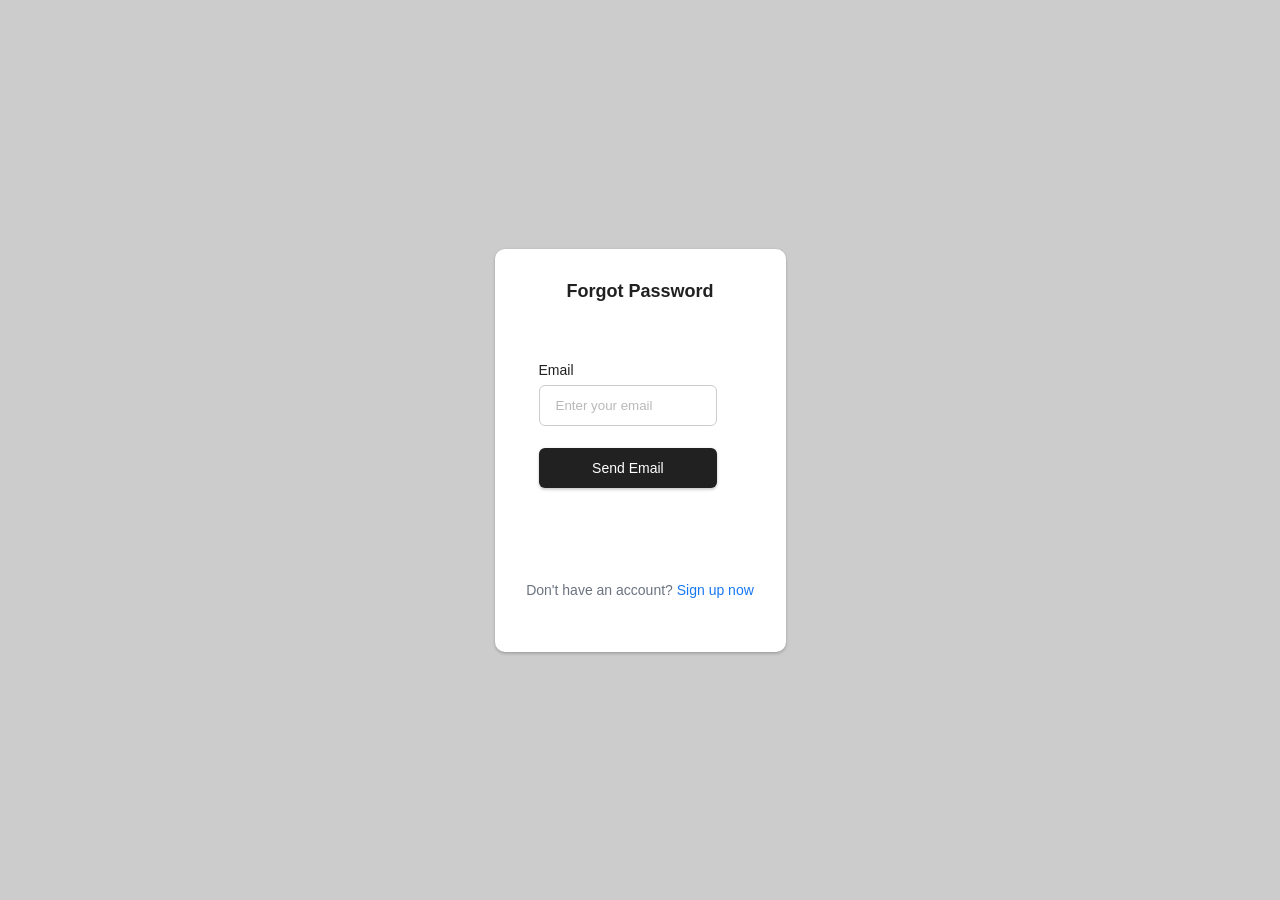
<file: Wwp/forgotpw.html>
<!DOCTYPE html>
<html>
<head>
	<title>Forgotten Password</title>
	<link rel="stylesheet" type="text/css" href="style.css">
</head>
<body>
   <div class="fg-password">
   	
    <div class="form-container">
      <div class="logo-container">
        Forgot Password
      </div>

      <form class="form">
        <div class="form-group">
          <label for="email">Email</label>
          <input type="text" id="email" name="email" placeholder="Enter your email" required="">
        </div>

        <button class="form-submit-btn" type="submit">Send Email</button>
      </form>

      <p class="signup-link">
        Don't have an account?
        <a href="register.html" class="signup-link link"> Sign up now</a>
      </p>
    </div>
   </div>
</body>
</html>
</file>
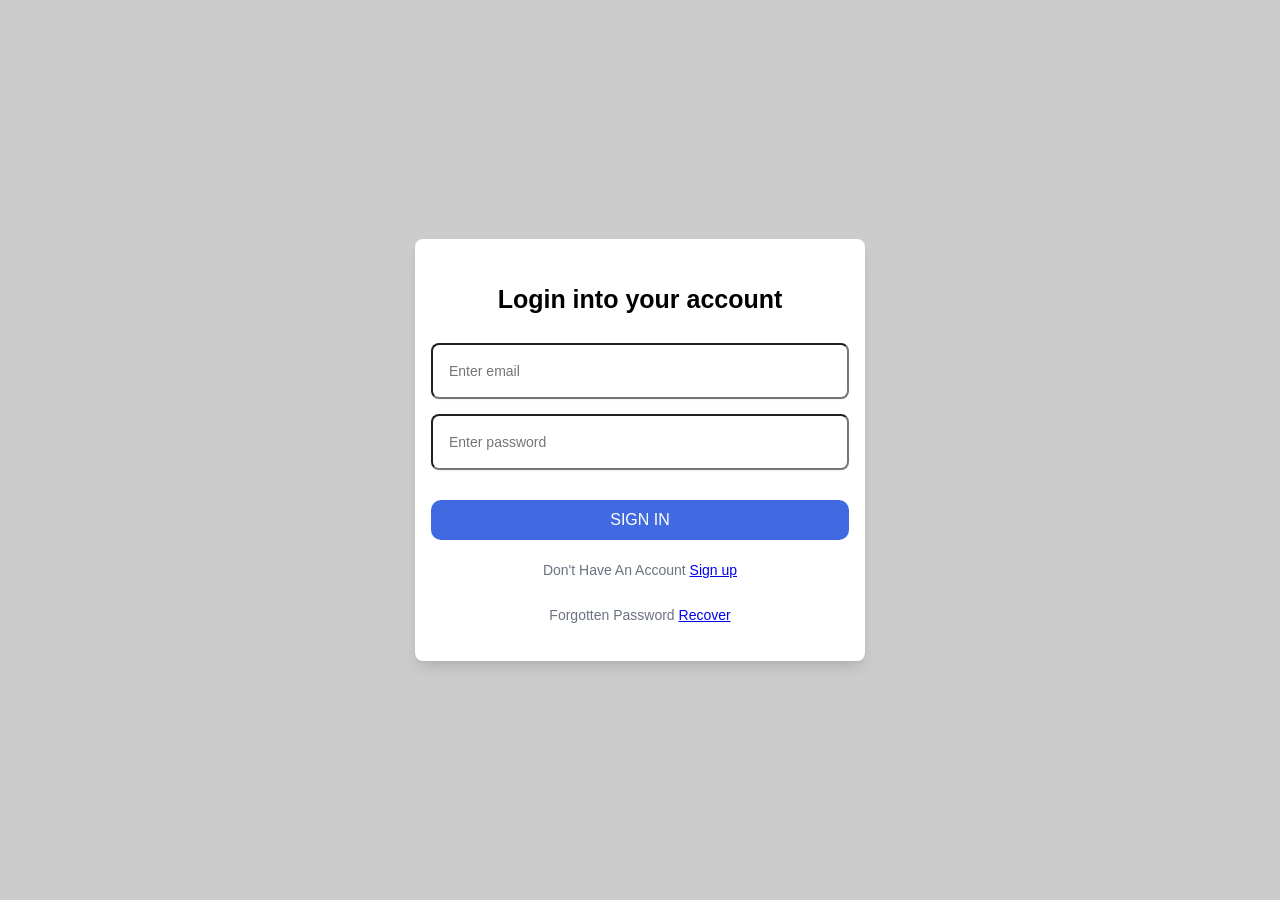
<file: Wwp/login.html>
<!DOCTYPE html>
<html>
<head>
	<title>Login Page</title>
	<link rel="stylesheet" type="text/css" href="style.css">
</head>
<body>
  <div class="login-container">

    <form class="login-form">
       <h1 class="form-title">Login into your account</h1>
        <div class="login-input-container">
          <input type="email" placeholder="Enter email" required="">
          <span>
          </span>
      </div>
      <div class="login-input-container">
          <input type="password" placeholder="Enter password" required="">
        </div>
         <button type="submit" class="submit">
        Sign in
      </button>

      <p class="signup-link">
        Don't Have An Account
        <a href="register.html">Sign up</a>
      </p>
      <p class="signup-link">
        Forgotten Password
        <a href="forgotpw.html">Recover</a>
      </p>
   </form>

  </div>
</body>
</html>
</file>
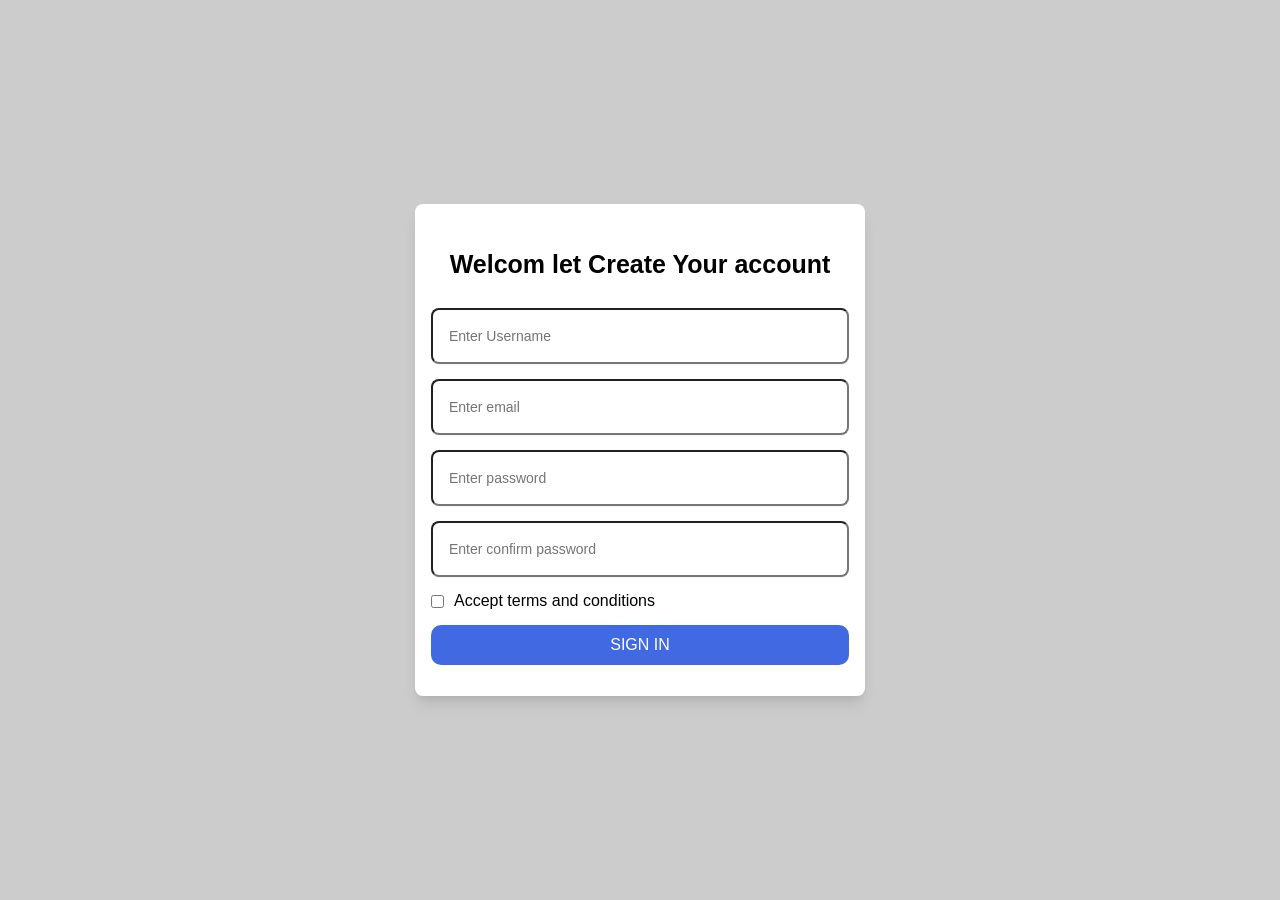
<file: Wwp/register.html>
<!DOCTYPE html>
<html>
<head>
	<title>Register Page</title>
	<link rel="stylesheet" type="text/css" href="style.css">
</head>
<body>
  <div class="reg-container">

    <form class="reg-form">
       <h1 class="reg-title">Welcom let Create Your account</h1>
        <div class="reg-input-container">
          <input type="email" placeholder="Enter Username">
          <span>
          </span>
      </div>
      <div class="reg-input-container">
          <input type="email" placeholder="Enter email">
          <span>
          </span>
      </div>
      <div class="reg-input-container">
          <input type="password" placeholder="Enter password">
        </div>
      <div class="reg-input-container">
          <input type="password" placeholder="Enter confirm password">
      </div>
      <div class="check-box">
        	<input type="checkbox" name="">
        	<label>Accept terms and conditions</label>
      </div>
      <button type="submit" class="submit">
        Sign in
      </button>

      
   </form>

  </div>
</body>
</html>
</file>
<file: Wwp/style.css>
*{
	margin: 0;
	padding: 0;
	box-sizing: border-box;
}
body{
	width: 100%;
	position: relative;
	font-family: sans-serif, 'poppings';
}
.navbar{
	display: flex;
	justify-content: space-between;
	align-items: center;
	width: 90%;
	padding: 20px 10px;
	margin: 0px auto;
}
.navbar h1{
	color: #000;
}
.navlinks{
	display: flex;
}
.navlinks li{
	margin: 0px 8px;
	list-style: none;
	color: #000;
	font-size: 18px;
}
.navlinks li a{
	text-decoration: none;
	color: #000;
}
.navlinks li a .fa-solid{
	font-size: 18px;
	color: #000;
	margin-right: 10px;
}
.navlinks li a .fa-solid:hover{
	cursor: pointer;
	color: green;
}
.mini-banner{
	background-image: url(image/img1.png);
	width: 100%;
	height: 60vh;
	background-size: cover;
	background-position: center;
}
.sale-cart{
	width: 90%;
	margin: 50px auto;
}
.sm{
	display: flex;
	justify-content: space-between;
	align-items: center;
	margin: 30px 0px;
}
.sm span a{
	text-decoration: none;
	color: #000;
	font-size: 18px;
}
.sale-container{
	display: grid;
	grid-template-columns: repeat(auto-fit, minmax(150px, 1fr));
	grid-gap: 10px;
}
.des-text{
	margin: 20px auto;
	width: 90%;
}
.des-text h1{
	font-size: 45px;
	font-weight: 700;
	color: #000;
	line-height: 60px;
	letter-spacing: 2px;
	text-align: center;
}
.des-text p{
	font-size: 15px;
	font-weight: 300;
	color: #000;
	text-align: center;
	margin: 20px 0px;
}
.footer{
	display: flex;
	justify-content: space-between;
	align-items: center;
	width: 100%;
	margin: 30px auto;
	background-color: #ccc;
	padding: 30px 10%;

}
.footer-des-1{
	display: flex;
	justify-content: flex-start;
	flex-direction: column;
	align-items: flex-start;
}
.footer-des-1 ul{
	display: flex;
}
.footer-des-1 ul li{
	list-style: none;
	margin: 0px 8px;
	
}
.footer-des-1 ul li a{
	text-decoration: none;
	color: #000;
	font-size: 17px;
	font-weight: 700;
}
.footer-des-2{
	display: flex;
	justify-content: flex-end;
	flex-direction: column;
	align-items: flex-end;
}
.footer-des-2 ul{
	display: flex;
}
.footer-des-2 ul li{
	list-style: none;
	margin: 0px 8px;
}
.footer-des-2 ul li a{
	text-decoration: none;
	color: #000;
	font-size: 16px;
	font-weight: 400;
}
.newfeed{
	width: 90%;
	max-width: 400px;
	padding: 15px 10px;
}
.newfeed form{
	width: 100%;
	display: flex;
}
.newfeed form input{
	width: 100%;
	color: #000;
	padding: 10px 8px;
	font-size: 15px;
	border: none;
	outline: none;
}
.newfeedbtn{
	padding: 15px 15px;
	background-color: green;
	color: #fff;
	font-size: 18px;
	font-weight: 700;

}


/* Login form styling*/
.login-container{
	width: 100%;
	height: 100vh;
	background-color: #ccc;
	display: flex;
	align-items: center;
	justify-content: center;
}
.login-form {
  background-color: #fff;
  display: block;
  padding: 1rem;
  width: 90%;
  max-width: 450px;
  border-radius: 0.5rem;
  box-shadow: 0 10px 15px -3px rgba(0, 0, 0, 0.1), 0 4px 6px -2px rgba(0, 0, 0, 0.05);
}

.form-title {
  font-size: 25px;
  line-height: 1.75rem;
  font-weight: 600;
  text-align: center;
  color: #000;
  margin: 30px auto;
}

.input-container {
  position: relative;
}

.input-container input, .form button {
  outline: none;
  border: 1px solid #e5e7eb;
  margin: 8px 0;
}

.login-input-container input,.reg-input-container input {
  background-color: #fff;
  padding: 1rem;
  padding-right: 3rem;
  font-size: 0.875rem;
  line-height: 1.25rem;
  margin-bottom: 15px;
  outline: none;
  width: 100%;
  border-radius: 0.5rem;
  box-shadow: 0 1px 2px 0 rgba(0, 0, 0, 0.05);
}

.submit {
  display: block;
  padding-top: 0.75rem;
  padding-bottom: 0.75rem;
  padding-left: 1.25rem;
  padding-right: 1.25rem;
  background-color: #4F46E5;
  color: #ffffff;
  font-size: 0.875rem;
  line-height: 1.25rem;
  font-weight: 500;
  width: 100%;
  border-radius: 0.5rem;
  text-transform: uppercase;
  margin: 15px 0px;
  outline: none;
  border: none;
}

.signup-link {
  color: #6B7280;
  font-size: 0.875rem;
  line-height: 30px;
  text-align: center;
  margin: 15px 0px;
}

.signup-link a {
  text-decoration: underline;
}

/* forgot password styling*/
.fg-password{
	width: 100%;
	height: 100vh;
	background-color: #ccc;
	display: flex;
	justify-content: center;
	align-items: center;
}
.form-container {
  max-width: 400px;
  background-color: #fff;
  padding: 32px 24px;
  font-size: 14px;
  font-family: inherit;
  color: #212121;
  display: flex;
  flex-direction: column;
  gap: 20px;
  box-sizing: border-box;
  border-radius: 10px;
  box-shadow: 0px 0px 3px rgba(0, 0, 0, 0.084), 0px 2px 3px rgba(0, 0, 0, 0.168);
}

.form-container button:active {
  scale: 0.95;
}

.form-container .logo-container {
  text-align: center;
  font-weight: 600;
  font-size: 18px;
}

.form-container .form {
  display: flex;
  flex-direction: column;
}

.form-container .form-group {
  display: flex;
  flex-direction: column;
  gap: 2px;
}

.form-container .form-group label {
  display: block;
  margin-bottom: 5px;
}

.form-container .form-group input {
  width: 100%;
  padding: 12px 16px;
  border-radius: 6px;
  font-family: inherit;
  border: 1px solid #ccc;
}

.form-container .form-group input::placeholder {
  opacity: 0.5;
}

.form-container .form-group input:focus {
  outline: none;
  border-color: #1778f2;
}

.form-container .form-submit-btn {
  display: flex;
  justify-content: center;
  align-items: center;
  font-family: inherit;
  color: #fff;
  background-color: #212121;
  border: none;
  width: 100%;
  padding: 12px 16px;
  font-size: inherit;
  gap: 8px;
  margin: 12px 0;
  cursor: pointer;
  border-radius: 6px;
  box-shadow: 0px 0px 3px rgba(0, 0, 0, 0.084), 0px 2px 3px rgba(0, 0, 0, 0.168);
}

.form-container .form-submit-btn:hover {
  background-color: #313131;
}

.form-container .link {
  color: #1778f2;
  text-decoration: none;
}

.form-container .signup-link {
  align-self: center;
  font-weight: 500;
}

.form-container .signup-link .link {
  font-weight: 400;
}

.form-container .link:hover {
  text-decoration: underline;
}
/*Register form styling*/
.reg-container{
	width: 100%;
	height: 100vh;
	background-color: #ccc;
	display: flex;
	align-items: center;
	justify-content: center;
}
.reg-form {
  background-color: #fff;
  display: block;
  padding: 1rem;
  width: 90%;
  max-width: 450px;
  border-radius: 0.5rem;
  box-shadow: 0 10px 15px -3px rgba(0, 0, 0, 0.1), 0 4px 6px -2px rgba(0, 0, 0, 0.05);
}

.reg-title {
  font-size: 25px;
  line-height: 1.75rem;
  font-weight: 600;
  text-align: center;
  color: #000;
  margin: 30px auto;
}

.input-container {
  position: relative;
}

.input-container input, .form button {
  outline: none;
  border: 1px solid #e5e7eb;
  margin: 8px 0;
}

.input-container input {
  background-color: #fff;
  padding: 1rem;
  padding-right: 3rem;
  font-size: 0.875rem;
  line-height: 1.25rem;
  outline: none;
  width: 100%;
  border-radius: 0.5rem;
  box-shadow: 0 1px 2px 0 rgba(0, 0, 0, 0.05);
}
.check-box{
	display: flex;
	gap:10px;
	align-items: center;
}
.check-box input:hover{
	cursor: pointer;
	background-color: #ccc;
}

.submit {
  display: block;
  padding-top: 0.75rem;
  padding-bottom: 0.75rem;
  padding-left: 1.25rem;
  padding-right: 1.25rem;
  background-color: #4F46E5;
  color: #ffffff;
  font-size: 0.875rem;
  line-height: 1.25rem;
  font-weight: 500;
  width: 100%;
  border-radius: 0.5rem;
  text-transform: uppercase;
  margin: 15px 0px;
  outline: none;
  border: none;
}

.signup-link {
  color: #6B7280;
  font-size: 0.875rem;
  line-height: 30px;
  text-align: center;
  margin: 15px 0px;
}

.signup-link a {
  text-decoration: underline;
}
/*profile page styling*/
.profile-container{
	width: 100%;
	height: 100vh;
	background-color: #ccc;
}
.profile-nav{
	width: 100%;
	background-color: #fff;
	padding: 20px 5%;
}
.profile-nav h1:hover{
	color: red;
	cursor: pointer;
}
.navlinks .profile-logo a{
	margin-right: 20px;
}
/*order page styling*/
.order-sec{
	width: 90%;
	margin: 45px auto;
}
.order-sec h1{
	margin: 20px 0px;
	font-size: 25px;
	font-weight: 600;
	color: #000;
}
.order-dash{
	background-color: #fff;
	padding: 25px 20px;
}
.order-dash p{
	font-size: 15px;
	font-weight: 400;
	color: #000;
	text-align: center;
	margin: 15px 0px;
}
.hr{
	border:1px solid #000;
	width: 90%;
	margin: 200px auto 30px;
	
}
.order-list{
	display: flex;
	width: 90%;
	margin: 20px auto;
}
.order-list li{
	margin-right: 10px;
	list-style: none;
}
.order-list li a{
	text-decoration: none;
	color: #000;
	font-size: 15px;
	font-weight: 400;
}
/*profile settings*/
#ProfileSettings{
	width: 350px;
	padding: 20px;
	background-color: #fff;
	position: absolute;
	display: none;
	z-index: 100;
	right: 10px;
	top: 60px;
	box-shadow: 2px 2px 2px -2px -2px #000;
	transition: 2s;
}
.pf-icon h6{
	margin: 15px 8px;
	font-size: 16px;
	font-weight: 300;
	color: #000;

}
.profile-list{
	margin: 20px 0;
	display: block;
	width: 100%;
}
.profile-list li{
	margin: 15px 10px;
	list-style: none;
}
.profile-list li a{
	text-decoration: none;
	color: #000;
	font-size: 16px;
	font-weight: 500;
}
/*profile Input styling*/
.profile-dash{
	background-color: #fff;
	padding: 25px 20px;
	margin: 15px 0px;
}
.profile-input{
	display: flex;
	justify-content: flex-start;
	align-items: flex-start;

}
.profile-input h3{
   margin-right: 10px;
   font-size: 16px;
   font-weight: 600;
   color: #ccc;
   margin-bottom: 8px;
}

.profile-input {
   font-size: 14px;
   font-weight: 300;
   color: #000;
   
}
.profile-input p:hover{
	color: red;
	cursor: pointer;
}
.emai-input{
	flex-direction: column;
}
.address-dash{
	background: #ccc;
	padding: 30px 20px;
	border-radius: 5px;
}
.input-container,.ad-container{
	position: fixed;
	width: 100%;
	height: 100vh;
	top: 0;
	left: 0;
	background-color: rgba(0,0,0,0.9);
	display: none;
	align-items: center;
	justify-content: center;
	z-index: 100;
}
#inputContainer,#adContainer{
	display: none;
}
.input-form-container{
	width: 600px;
	padding: 40px 20px;
	background-color: #fff;
	position: relative;
}
.input-form-container .my-input{
	width: 100%;
}
.my-input input{
	padding: 8px 7px;
	color: #000;
	background-color: #fff;
	outline: none;
	border: 1px solid #ccc;
	border-radius: 5px;
}
.dex{
	display: flex;
	justify-content: space-between;
	align-items: center;
	margin: 10px 10px;
}
.dex #closeDash{
	font-size: 15px;
	color: #000;
	font-weight: 600;
}
.dex #closeDash:hover,.dex #closeAddress:hover{
	color: red;
	cursor: pointer;
}
.dex h2{
	font-size: 16px;
	color: #000;
	font-weight: 600;
}
.old-input{
	background-color: #ccc;
	padding: 10px 10px;
	margin-top: 8px;
	border-radius: 4px;
}
.old-input label{
	font-size: 14px;
	font-weight: 300;
	color: #fff;
	margin: 8px 5px;
}
.old-input p{
	font-size: 18px;
	font-weight: 300;
	color: #fff;
	margin: 5px 5px;
}
.email-dex p{
	color: #000;
	font-size: 16px;
	font-weight: 300;
	margin: 8px 5px;
}
.dash-btn{
	margin:20px 5px;
	position: absolute;
	bottom: -10px;
	right: 10px;
}
.dash-btn .cancel-btn{
	outline: none;
	border: none;
	color: green;
	font-size: 16px;
	font-weight: 600;
	transition: 8s;
	margin-right: 10px;
}
.dash-btn .cancel-btn:hover{
	color: #000;
	cursor: pointer;

}
.dash-btn .save-btn{
	outline: none;
	border: none;
	color: #fff;
	background-color: green;
	padding: 10px 10px;
	font-size: 16px;
	border-radius: 5px;
	font-weight: 600;
	transition: 8s;
}
.dash-btn .save-btn:hover{
	background-color: lightgreen;
}
/*jjjjjjjjjjjjjjj*/
/* From Uiverse.io by micaelgomestavares */ 
.form {
  display: flex;
  flex-direction: column;
  gap: 10px;
  max-width: 660px;
  width: 90%;
  background-color: #fff;
  padding: 40px 20px;
  border-radius: 20px;
  position: relative;
}
.form .dash-btn{
	margin:20px 5px;
	position: absolute;
	bottom: -10px;
	right: 10px;
}
}

.title {
  font-size: 28px;
  color: royalblue;
  font-weight: 600;
  letter-spacing: -1px;
  position: relative;
  display: flex;
  align-items: center;
  padding-left: 30px;
}

.title::before,.title::after {
  position: absolute;
  content: "";
  height: 16px;
  width: 16px;
  border-radius: 50%;
  left: 0px;
  background-color: royalblue;
}

.title::before {
  width: 18px;
  height: 18px;
  background-color: royalblue;
}

.title::after {
  width: 18px;
  height: 18px;
  animation: pulse 1s linear infinite;
}

.message, .signin {
  color: rgba(88, 87, 87, 0.822);
  font-size: 14px;
}

.signin {
  text-align: center;
}

.signin a {
  color: royalblue;
}

.signin a:hover {
  text-decoration: underline royalblue;
}

.flex {
  display: flex;
  width: 100%;
  gap: 6px;
}
.flex label{
	width: 100%;
	flex: 1;
}

.form label {
  position: relative;
}

.form label .input {
  width: 100%;
  padding: 10px 10px 20px 10px;
  outline: 0;
  border: 1px solid rgba(105, 105, 105, 0.397);
  border-radius: 10px;
}

.form label .input + span {
  position: absolute;
  left: 10px;
  top: 15px;
  color: grey;
  font-size: 0.9em;
  cursor: text;
  transition: 0.3s ease;
}

.form label .input:placeholder-shown + span {
  top: 15px;
  font-size: 0.9em;
}

.form label .input:focus + span,.form label .input:valid + span {
  top: 0px;
  font-size: 0.7em;
  font-weight: 600;
}

.form label .input:valid + span {
  color: green;
}

.submit {
  border: none;
  outline: none;
  background-color: royalblue;
  padding: 10px;
  border-radius: 10px;
  color: #fff;
  font-size: 16px;
  transform: .3s ease;
}

.submit:hover {
  background-color: rgb(56, 90, 194);
  cursor: pointer;
}

@keyframes pulse {
  from {
    transform: scale(0.9);
    opacity: 1;
  }

  to {
    transform: scale(1.8);
    opacity: 0;
  }
}
</file>
